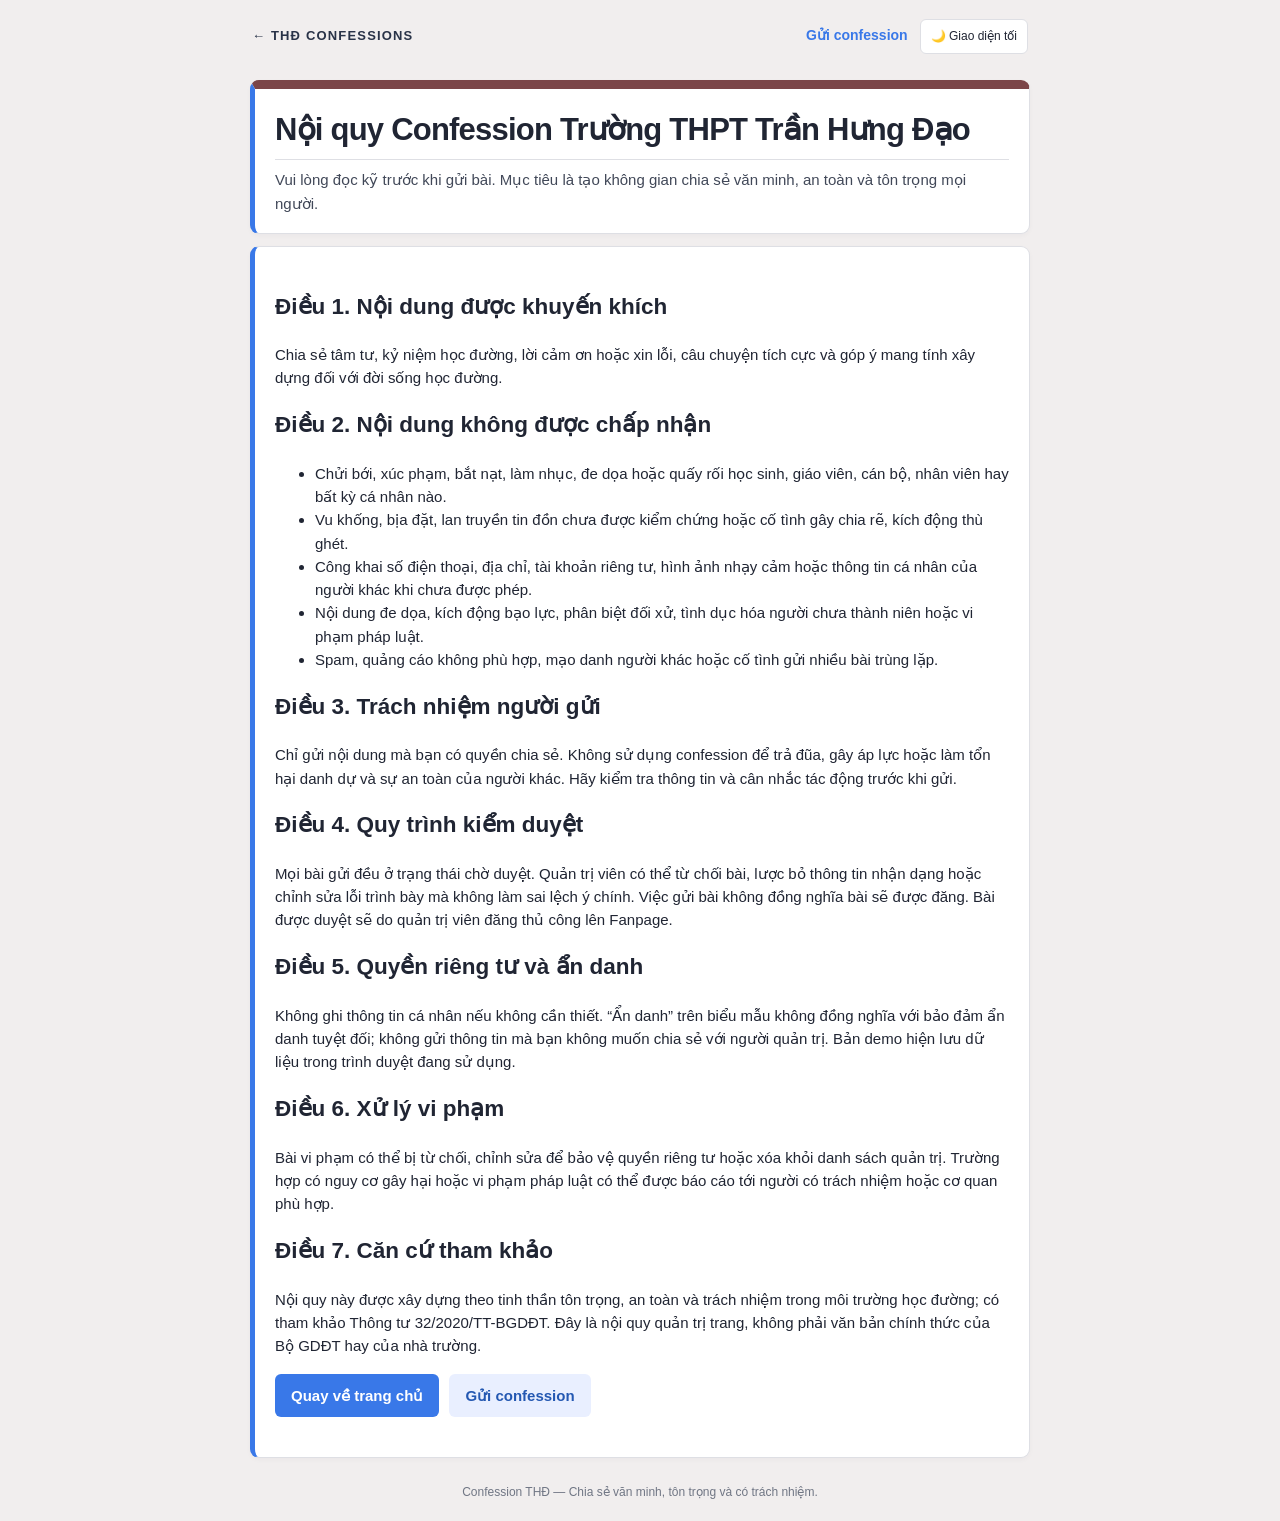
<file: rules.html>
<!doctype html>
<html lang="vi"><head><meta charset="utf-8"><meta name="viewport" content="width=device-width,initial-scale=1"><title>Nội quy | THĐ Confessions</title><link rel="stylesheet" href="style.css"></head>
<body><main class="wrap">
<header class="topbar"><a class="brand" href="index.html">← THĐ CONFESSIONS</a><nav class="top-links"><a class="admin-link" href="index.html#sendForm">Gửi confession</a><button class="theme-toggle" id="themeToggle" type="button">🌙 Giao diện tối</button></nav></header>
<section class="card intro"><h1>Nội quy Confession Trường THPT Trần Hưng Đạo</h1><p class="tagline">Vui lòng đọc kỹ trước khi gửi bài. Mục tiêu là tạo không gian chia sẻ văn minh, an toàn và tôn trọng mọi người.</p></section>
<section class="card field"><h2>Điều 1. Nội dung được khuyến khích</h2><p>Chia sẻ tâm tư, kỷ niệm học đường, lời cảm ơn hoặc xin lỗi, câu chuyện tích cực và góp ý mang tính xây dựng đối với đời sống học đường.</p>
<h2>Điều 2. Nội dung không được chấp nhận</h2><ul><li>Chửi bới, xúc phạm, bắt nạt, làm nhục, đe dọa hoặc quấy rối học sinh, giáo viên, cán bộ, nhân viên hay bất kỳ cá nhân nào.</li><li>Vu khống, bịa đặt, lan truyền tin đồn chưa được kiểm chứng hoặc cố tình gây chia rẽ, kích động thù ghét.</li><li>Công khai số điện thoại, địa chỉ, tài khoản riêng tư, hình ảnh nhạy cảm hoặc thông tin cá nhân của người khác khi chưa được phép.</li><li>Nội dung đe dọa, kích động bạo lực, phân biệt đối xử, tình dục hóa người chưa thành niên hoặc vi phạm pháp luật.</li><li>Spam, quảng cáo không phù hợp, mạo danh người khác hoặc cố tình gửi nhiều bài trùng lặp.</li></ul>
<h2>Điều 3. Trách nhiệm người gửi</h2><p>Chỉ gửi nội dung mà bạn có quyền chia sẻ. Không sử dụng confession để trả đũa, gây áp lực hoặc làm tổn hại danh dự và sự an toàn của người khác. Hãy kiểm tra thông tin và cân nhắc tác động trước khi gửi.</p>
<h2>Điều 4. Quy trình kiểm duyệt</h2><p>Mọi bài gửi đều ở trạng thái chờ duyệt. Quản trị viên có thể từ chối bài, lược bỏ thông tin nhận dạng hoặc chỉnh sửa lỗi trình bày mà không làm sai lệch ý chính. Việc gửi bài không đồng nghĩa bài sẽ được đăng. Bài được duyệt sẽ do quản trị viên đăng thủ công lên Fanpage.</p>
<h2>Điều 5. Quyền riêng tư và ẩn danh</h2><p>Không ghi thông tin cá nhân nếu không cần thiết. “Ẩn danh” trên biểu mẫu không đồng nghĩa với bảo đảm ẩn danh tuyệt đối; không gửi thông tin mà bạn không muốn chia sẻ với người quản trị. Bản demo hiện lưu dữ liệu trong trình duyệt đang sử dụng.</p>
<h2>Điều 6. Xử lý vi phạm</h2><p>Bài vi phạm có thể bị từ chối, chỉnh sửa để bảo vệ quyền riêng tư hoặc xóa khỏi danh sách quản trị. Trường hợp có nguy cơ gây hại hoặc vi phạm pháp luật có thể được báo cáo tới người có trách nhiệm hoặc cơ quan phù hợp.</p>
<h2>Điều 7. Căn cứ tham khảo</h2><p>Nội quy này được xây dựng theo tinh thần tôn trọng, an toàn và trách nhiệm trong môi trường học đường; có tham khảo Thông tư 32/2020/TT-BGDĐT. Đây là nội quy quản trị trang, không phải văn bản chính thức của Bộ GDĐT hay của nhà trường.</p>
<div class="actions"><a class="primary button-link" href="index.html">Quay về trang chủ</a><a class="secondary button-link" href="index.html#sendForm">Gửi confession</a></div></section>
<footer>Confession THĐ — Chia sẻ văn minh, tôn trọng và có trách nhiệm.</footer></main>
<script>(function(){const b=document.body,btn=document.querySelector('#themeToggle');b.dataset.theme=localStorage.getItem('thd_theme')||'light';function paint(){btn.textContent=b.dataset.theme==='dark'?'☀️ Giao diện sáng':'🌙 Giao diện tối'}paint();btn.onclick=()=>{b.dataset.theme=b.dataset.theme==='dark'?'light':'dark';localStorage.setItem('thd_theme',b.dataset.theme);paint()}})();</script></body></html>
</file>
<file: style.css>
*{box-sizing:border-box} :root{--blue:#3978e8;--wine:#7b4548;--bg:#f1eeee;--ink:#202533;--muted:#687080;--line:#dedfe4;--gold:#d7bd83}
body{margin:0;background:var(--bg);color:var(--ink);font-family:Inter,Arial,"Segoe UI",sans-serif;font-size:15px;line-height:1.55;padding:12px}
.wrap{max-width:780px;margin:0 auto}.topbar{display:flex;align-items:center;justify-content:space-between;gap:14px;padding:7px 2px 14px}.brand{font-weight:800;letter-spacing:.09em;font-size:13px;color:#293348;text-decoration:none}.admin-link{color:var(--blue);text-decoration:none;font-weight:650;font-size:14px}.admin-link:hover,.text-button:hover{text-decoration:underline}
.banner{display:block;width:100%;height:190px;object-fit:cover;object-position:center 52%;border:1px solid #d7d7d7;border-radius:9px;margin-bottom:12px;background:#e5e1ce}
.card{background:#fff;border:1px solid var(--line);border-radius:9px;margin:12px 0;box-shadow:0 2px 5px #20253308;overflow:hidden}.intro{border-top:9px solid var(--wine);border-left:5px solid var(--blue);padding:22px 20px 18px}h1{font-size:clamp(24px,4vw,31px);line-height:1.25;letter-spacing:-.025em;font-weight:600;margin:0 0 8px;border-bottom:1px solid var(--line);padding-bottom:10px}.tagline{margin:0;font-size:15px;color:#414858}.field{border-left:5px solid var(--blue);padding:24px 20px}.field label,.setting-card label,.login-card label{display:block;font-weight:600;margin:0 0 10px}.required{color:#d93025}textarea,input,select{font:inherit;color:var(--ink)}textarea{width:100%;min-height:78px;resize:vertical;border:0;border-bottom:1px dotted #a8abb3;padding:9px 0;background:transparent;outline:none}textarea:focus{border-bottom:2px solid var(--blue)}input:not([type=file]),select{width:100%;padding:11px 12px;border:1px solid #d5d8df;border-radius:6px;background:#fff;margin:0 0 17px;outline:none}input:focus,select:focus{border-color:var(--blue);box-shadow:0 0 0 3px #3978e81c}.under-row{display:flex;justify-content:space-between;gap:10px;flex-wrap:wrap;margin-top:10px}.hint{font-size:12px;color:var(--muted);margin:8px 0 0}.actions{display:flex;gap:10px;align-items:center;flex-wrap:wrap;margin:16px 0}.primary,.secondary,.quiet,.danger{border:0;border-radius:6px;padding:10px 16px;font:inherit;font-weight:650;cursor:pointer}.primary{background:var(--blue);color:#fff}.primary:hover{background:#2866d0}.secondary{background:#e9efff;color:#2458b2}.quiet{background:transparent;color:#485164}.danger{background:#fff0f0;color:#b42318}.notice{padding:12px 14px;background:#eaf2ff;color:#194b9b;border-radius:7px;margin:12px 0}.notice[hidden],[hidden]{display:none!important}footer{text-align:center;color:#707684;font-size:12px;margin:25px 0 8px}.admin-wrap{max-width:900px}.admin-label,.eyebrow{font-size:11px;letter-spacing:.12em;color:#6d7482;font-weight:800}.login-card{max-width:480px;margin:30px auto;padding:26px}.login-card h1{border:0;font-size:27px}.login-mark{width:48px;height:48px;border-radius:13px;background:#172337;color:var(--gold);display:grid;place-items:center;font-weight:800;letter-spacing:.04em;margin-bottom:15px}.login-card form{margin-top:22px}.full{width:100%}.text-button{border:0;background:transparent;color:var(--blue);padding:14px 0 0;cursor:pointer;font:inherit;font-size:13px}.login-card h2,.setting-card h2{font-size:19px;margin:12px 0}.login-card hr{border:0;border-top:1px solid var(--line);margin:20px 0}.dash-heading{display:flex;align-items:center;justify-content:space-between;gap:12px;margin:22px 0}.dash-heading h1{border:0;margin:0}.eyebrow{margin:0 0 5px}.warning{background:#fff7e6;border:1px solid #f0d8a8;border-radius:7px;padding:12px 14px;font-size:13px;margin:15px 0}.tabs{display:flex;gap:5px;border-bottom:1px solid #d6d9e0;margin:20px 0 16px;overflow:auto}.tab{background:transparent;border:0;padding:12px 15px;color:#60697a;white-space:nowrap;cursor:pointer;font:inherit}.tab.active{color:var(--blue);border-bottom:3px solid var(--blue);font-weight:700}.stats{display:grid;grid-template-columns:repeat(3,1fr);gap:10px;margin:14px 0}.stat{background:#fff;border:1px solid var(--line);border-radius:8px;padding:14px}.stat span{display:block;color:var(--muted);font-size:12px}.stat b{font-size:25px}.filter-row{display:flex;align-items:center;gap:12px;max-width:360px;margin:16px 0}.filter-row label{font-size:13px;font-weight:700;white-space:nowrap}.filter-row select{margin:0}.post-card,.setting-card,.empty{background:#fff;border:1px solid var(--line);border-radius:9px;padding:16px;margin:12px 0}.post-top{display:flex;justify-content:space-between;align-items:center;gap:12px}.status-pill{font-size:11px;font-weight:700;border-radius:30px;padding:4px 9px;background:#eee;color:#555}.status-pill.pending{background:#fff1d6;color:#875900}.status-pill.approved{background:#e5efff;color:#2458b2}.status-pill.rejected{background:#ffe8e8;color:#a12626}.status-pill.published{background:#e3f6e9;color:#176b39}.post-edit{border:1px solid var(--line);border-radius:6px;padding:12px;margin:10px 0;min-height:110px}.post-actions{display:flex;flex-wrap:wrap;gap:7px}.setting-card{padding:20px}.setting-card h2{margin-top:0}.setting-card input[type=file]{display:block;margin:8px 0 16px;max-width:100%}.banner-preview{display:block;width:100%;max-height:190px;object-fit:cover;border-radius:7px;margin:12px 0}.setting-card button{margin:5px 6px 0 0}.empty{text-align:center;color:var(--muted);padding:30px}
@media(max-width:560px){body{padding:8px}.banner{height:130px}.intro{padding:18px 15px}.field{padding:21px 15px}.login-card{padding:20px}.post-actions button{font-size:13px;padding:9px 11px}.stats{gap:6px}.stat{padding:10px}.stat b{font-size:22px}}

/* Bo sung: lien ket, checkbox noi quy va giao dien toi */
.top-links{display:flex;align-items:center;justify-content:flex-end;gap:12px;flex-wrap:wrap}
.theme-toggle{border:1px solid var(--line);background:var(--card-bg,#fff);color:var(--ink);border-radius:6px;padding:7px 10px;font:inherit;font-size:12px;cursor:pointer}
.consent-label{display:flex!important;align-items:flex-start;gap:10px;font-weight:500!important}
.consent-label input{width:auto!important;margin:5px 0 0!important;flex:0 0 auto}
.consent-label a{color:var(--blue);font-weight:700}
.button-link{display:inline-block;text-decoration:none}
body[data-theme="dark"]{--bg:#151922;--ink:#edf0f7;--muted:#a6afc0;--line:#343b49;--card-bg:#202633;background:var(--bg);color:var(--ink)}
body[data-theme="dark"] .card,body[data-theme="dark"] .post-card,body[data-theme="dark"] .setting-card,body[data-theme="dark"] .empty,body[data-theme="dark"] .stat,body[data-theme="dark"] .theme-toggle{background:#202633;color:var(--ink);border-color:var(--line)}
body[data-theme="dark"] .brand,body[data-theme="dark"] .quiet{color:#e4e9f2}
body[data-theme="dark"] input:not([type=file]),body[data-theme="dark"] select{background:#151922;color:var(--ink);border-color:var(--line)}
body[data-theme="dark"] textarea{color:var(--ink)}
body[data-theme="dark"] .tagline{color:#d0d6e2}
body[data-theme="dark"] .warning{background:#382d19;color:#f6dfaa;border-color:#66502b}
body[data-theme="dark"] .notice{background:#1e3455;color:#d9e7ff}
@media(max-width:560px){.topbar{align-items:flex-start}.top-links{gap:8px}.top-links .admin-link{font-size:12px}}

/* Trình soạn bài đăng Facebook */
.publisher-select{display:flex;align-items:center;gap:8px;margin:8px 0;font-size:.92rem}
.publisher-select input,.publisher-row input{width:auto;min-width:18px}
.publisher-row{display:flex;align-items:flex-start;gap:10px;padding:10px 0;border-bottom:1px solid var(--border,#ddd);cursor:pointer}
.publisher-row span{overflow-wrap:anywhere}
#publicationText{width:100%;min-height:300px;resize:vertical;white-space:pre-wrap}

/* Anh dinh kem CFS */
.attachment-preview img{display:block;max-width:100%;max-height:280px;border-radius:8px;margin-top:10px}.post-attachment{margin:12px 0;padding:10px;background:#f7f8fb;border:1px solid var(--line);border-radius:8px}.post-attachment img{display:block;max-width:100%;max-height:360px;object-fit:contain;border-radius:6px;margin-bottom:8px}.post-attachment a{color:var(--blue);font-weight:650}body[data-theme="dark"] .post-attachment{background:#151922}
</file>
